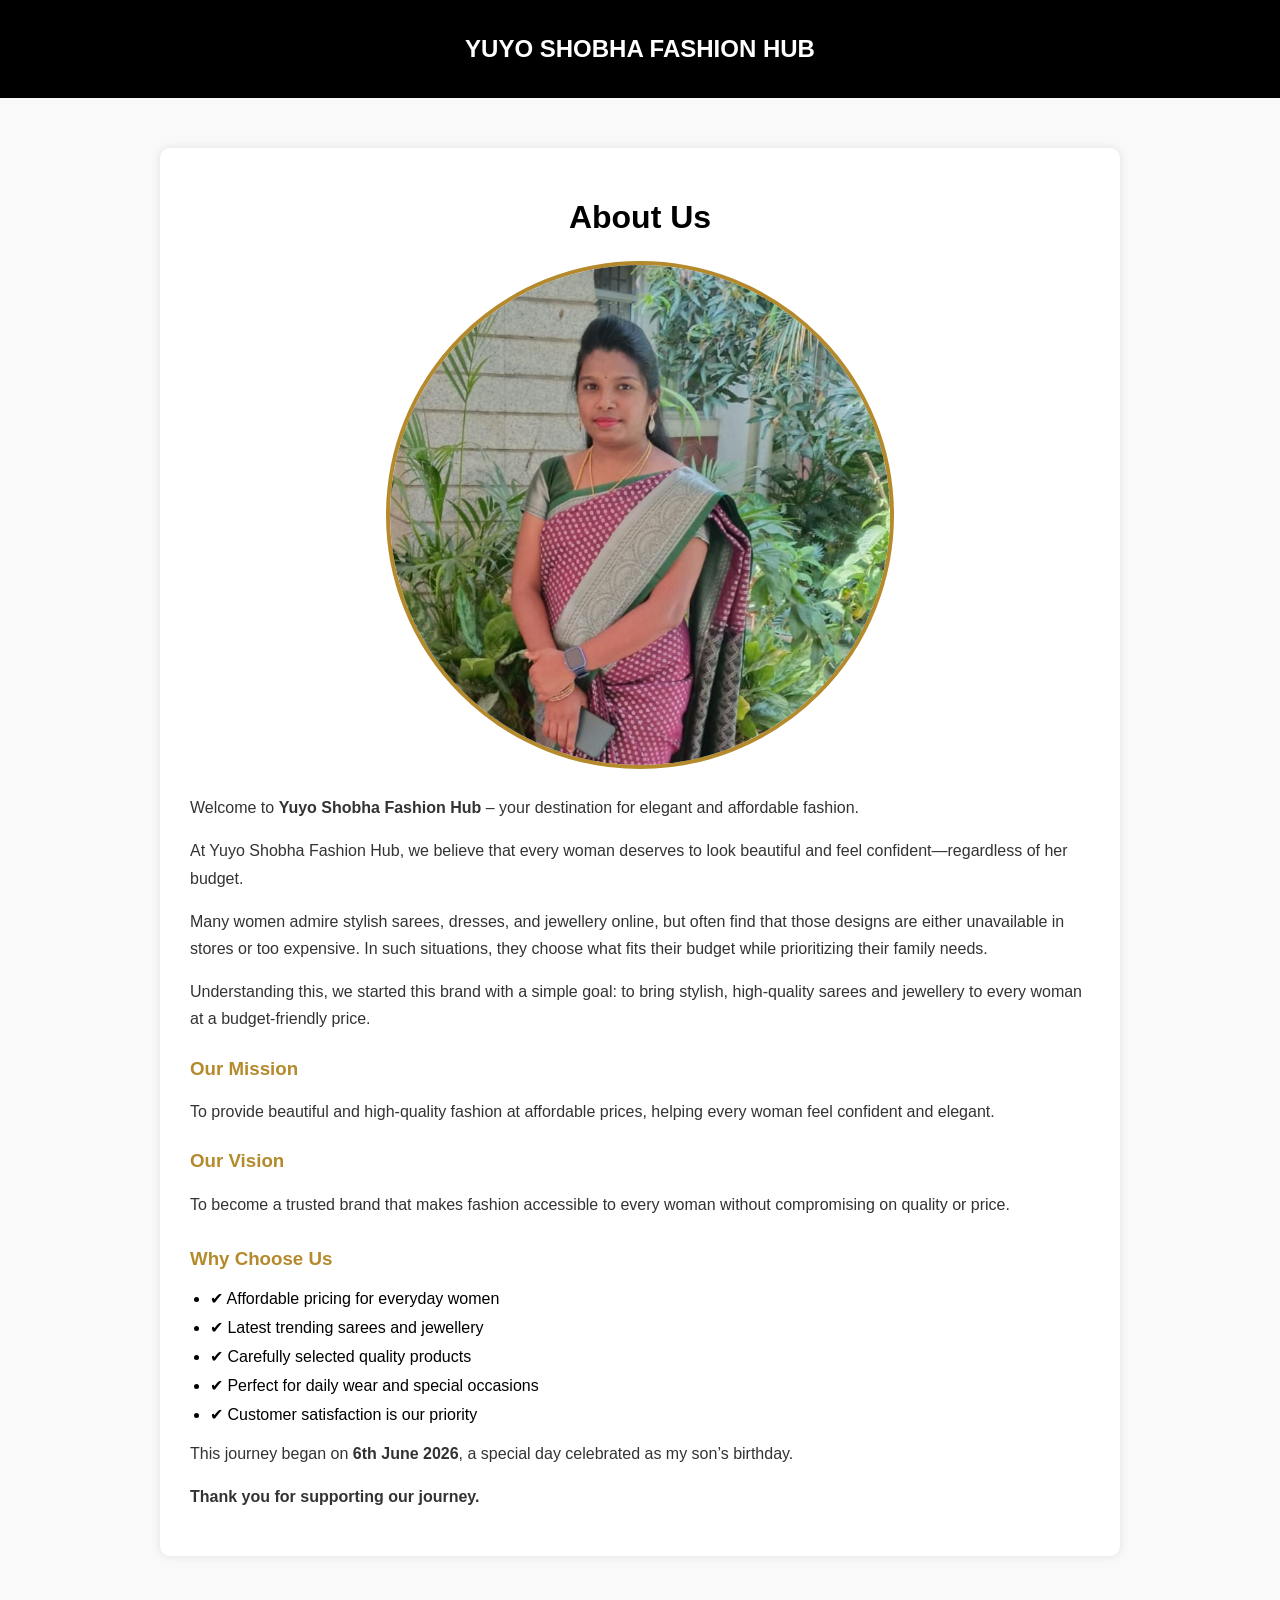
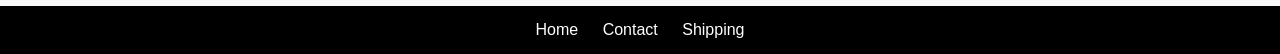
<file: about.html>
<!DOCTYPE html>
<html lang="en">
<head>
    <meta charset="UTF-8">
    <title>About Us - YUYO SHOBHA FASHION HUB</title>

    <style>
        body {
            font-family: Arial, sans-serif;
            margin: 0;
            background: #f9f9f9;
        }

        .header {
            background: black;
            color: white;
            padding: 15px;
            text-align: center;
        }

        .about-container {
            max-width: 900px;
            margin: 50px auto;
            background: white;
            padding: 30px;
            border-radius: 10px;
            box-shadow: 0 0 10px rgba(0,0,0,0.1);
        }

        .about-container h1 {
            text-align: center;
            margin-bottom: 20px;
        }

        .about-container h3 {
            margin-top: 25px;
            color: #b48a2c;
        }

        .about-container p {
            line-height: 1.7;
            color: #333;
        }

        /* WHY CHOOSE US */
        .why-choose {
            margin-top: 30px;
        }

        .why-choose ul {
            padding-left: 20px;
        }

        .why-choose li {
            margin-bottom: 10px;
        }

        .footer {
            background: black;
            color: white;
            text-align: center;
            padding: 15px;
            margin-top: 40px;
        }

        .footer a {
            color: white;
            margin: 0 10px;
            text-decoration: none;
        }

        .footer a:hover {
            color: gold;
        }

         /* OWNER IMAGE CODE */
        
.owner-img {
    width: 500px;
    height: 500px;
    object-fit: cover;
    border-radius: 50%;
    display: block;
    margin: 25px auto;
    border: 4px solid #b48a2c;
}
    </style>
</head>

<body>

<div class="header">
    <h2>YUYO SHOBHA FASHION HUB</h2>
</div>

<div class="about-container">
    <h1>About Us</h1>
    <img src="images/owner.jpg" alt="Founder" class="owner-img">

    <p>
        Welcome to <strong>Yuyo Shobha Fashion Hub</strong> – your destination for elegant and affordable fashion.
    </p>

    <p>
        At Yuyo Shobha Fashion Hub, we believe that every woman deserves to look beautiful and feel confident—regardless of her budget.
    </p>

    <p>
        Many women admire stylish sarees, dresses, and jewellery online, but often find that those designs are either unavailable in stores or too expensive. In such situations, they choose what fits their budget while prioritizing their family needs.
    </p>

    <p>
        Understanding this, we started this brand with a simple goal: to bring stylish, high-quality sarees and jewellery to every woman at a budget-friendly price.
    </p>

    <h3>Our Mission</h3>
    <p>
        To provide beautiful and high-quality fashion at affordable prices, helping every woman feel confident and elegant.
    </p>

    <h3>Our Vision</h3>
    <p>
        To become a trusted brand that makes fashion accessible to every woman without compromising on quality or price.
    </p>

    <!-- WHY CHOOSE US -->
    <div class="why-choose">
        <h3>Why Choose Us</h3>
        <ul>
            <li>✔ Affordable pricing for everyday women</li>
            <li>✔ Latest trending sarees and jewellery</li>
            <li>✔ Carefully selected quality products</li>
            <li>✔ Perfect for daily wear and special occasions</li>
            <li>✔ Customer satisfaction is our priority</li>
        </ul>
    </div>

    <p>
        This journey began on <strong>6th June 2026</strong>, a special day celebrated as my son’s birthday.
    </p>

    <p><strong>Thank you for supporting our journey.</strong></p>
</div>

<div class="footer">
    <a href="index.html">Home</a>
    <a href="contact.html">Contact</a>
    <a href="shipping.html">Shipping</a>
</div>

</body>
</html>
</file>
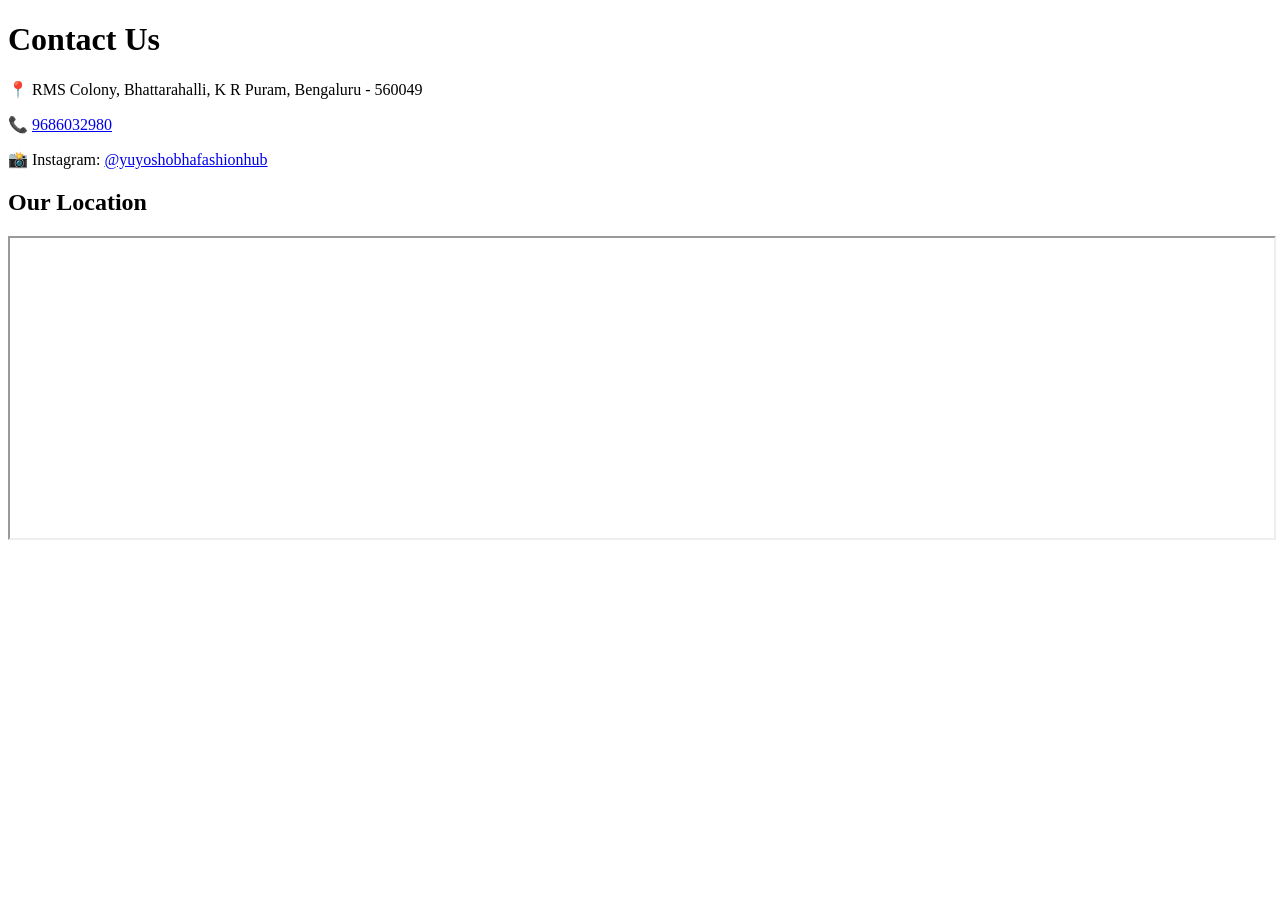
<file: contact.html>
<!DOCTYPE html>
<html>
<head>
    <title>Contact Us</title>
</head>

<body>

<h1>Contact Us</h1>

<div class="contact-box">
    <p>📍 RMS Colony, Bhattarahalli, K R Puram, Bengaluru - 560049</p>

    <p>📞 <a href="tel:9686032980">9686032980</a></p>

    <p>📸 Instagram:
        <a href="https://instagram.com/yuyoshobhafashionhub" target="_blank">
            @yuyoshobhafashionhub
        </a>
    </p>
</div>

<h2>Our Location</h2>

<iframe 
    src="https://maps.google.com/maps?q=RMS%20Colony%20Bhattarahalli%20KR%20Puram%20Bangalore%20560049&output=embed" 
    width="100%" 
    height="300">
</iframe>

</body>
</html>
</file>
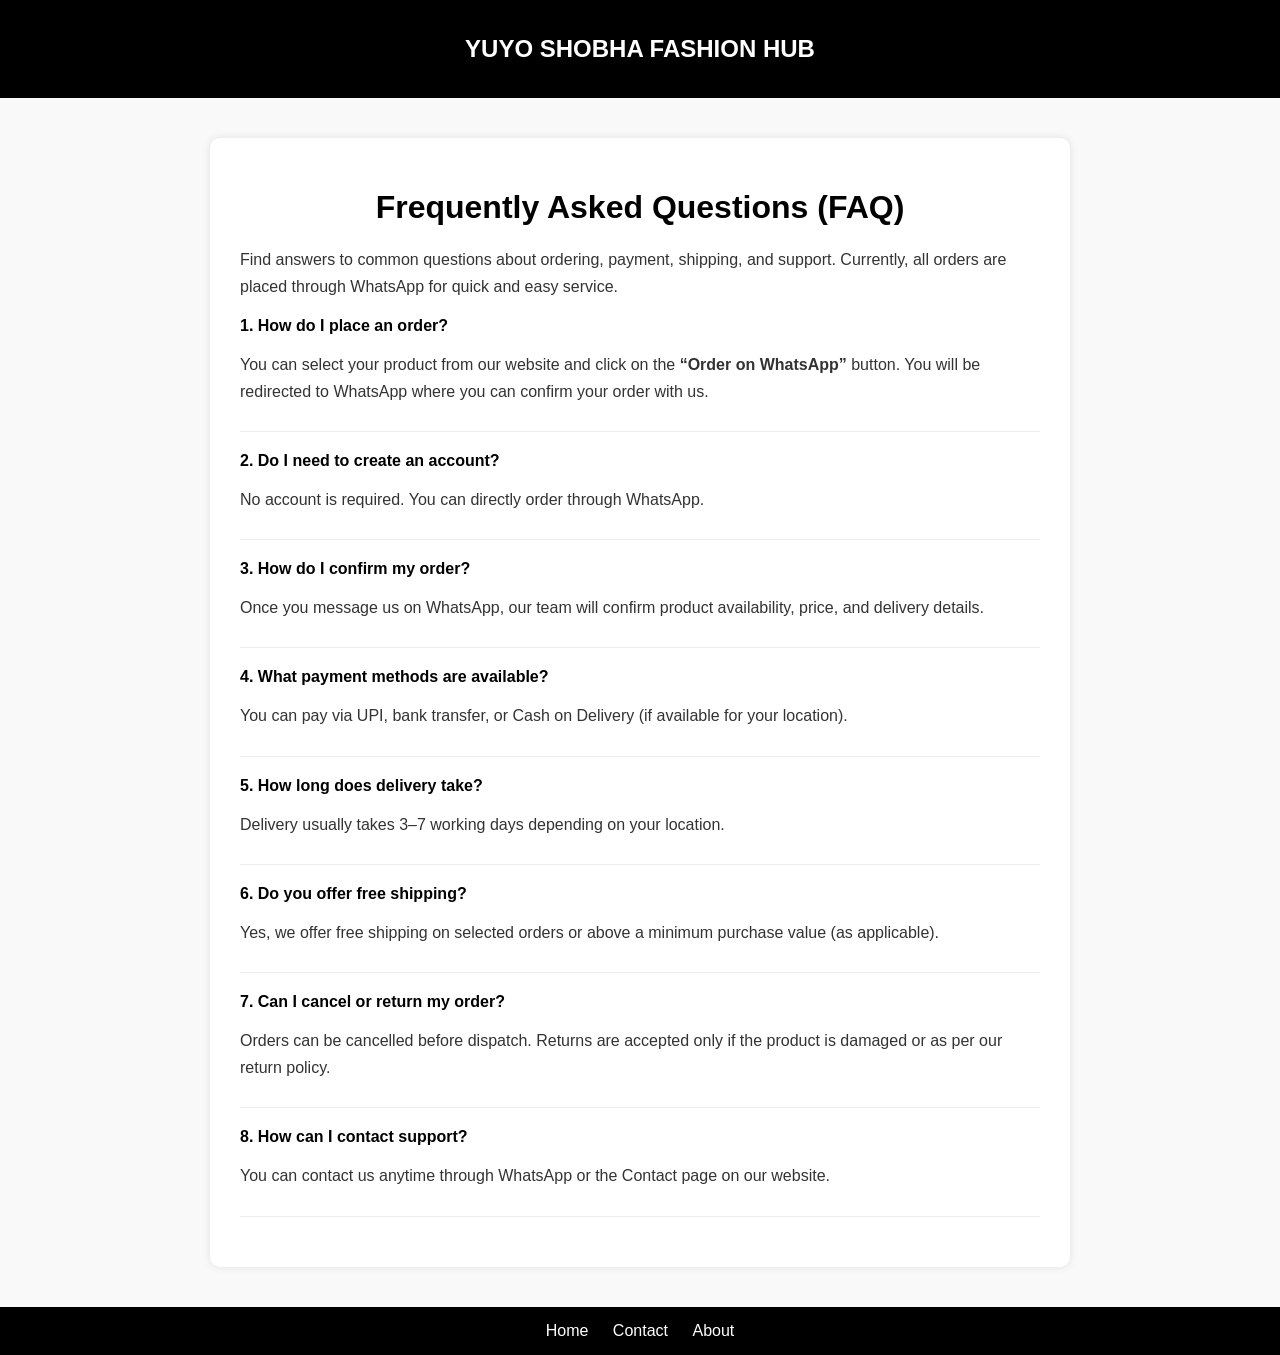
<file: faq.html>
<!DOCTYPE html>
<html lang="en">
<head>
    <meta charset="UTF-8">
    <title>FAQ - YUYO SHOBHA FASHION HUB</title>

    <style>
        body {
            font-family: Arial, sans-serif;
            margin: 0;
            background: #f9f9f9;
        }

        /* HEADER */
        .header {
            background: black;
            color: white;
            text-align: center;
            padding: 15px;
        }

        /* CONTENT */
        .container {
            max-width: 800px;
            margin: 40px auto;
            background: white;
            padding: 30px;
            border-radius: 10px;
            box-shadow: 0 0 10px rgba(0,0,0,0.1);
        }

        h1 {
            text-align: center;
            margin-bottom: 20px;
        }

        p {
            line-height: 1.7;
            color: #333;
        }

        .faq-item {
            margin-bottom: 20px;
            padding-bottom: 10px;
            border-bottom: 1px solid #eee;
        }

        .question {
            font-weight: bold;
            margin-bottom: 5px;
        }

        /* FOOTER */
        .footer {
            background: black;
            color: white;
            text-align: center;
            padding: 15px;
            margin-top: 40px;
        }

        .footer a {
            color: white;
            margin: 0 10px;
            text-decoration: none;
        }

        .footer a:hover {
            color: gold;
        }
    </style>
</head>

<body>

<!-- HEADER -->
<div class="header">
    <h2>YUYO SHOBHA FASHION HUB</h2>
</div>

<!-- FAQ CONTENT -->
<div class="container">

    <h1>Frequently Asked Questions (FAQ)</h1>

    <p>
        Find answers to common questions about ordering, payment, shipping, and support.  
        Currently, all orders are placed through WhatsApp for quick and easy service.
    </p>

    <div class="faq-item">
        <div class="question">1. How do I place an order?</div>
        <p>
            You can select your product from our website and click on the <b>“Order on WhatsApp”</b> button. 
            You will be redirected to WhatsApp where you can confirm your order with us.
        </p>
    </div>

    <div class="faq-item">
        <div class="question">2. Do I need to create an account?</div>
        <p>
            No account is required. You can directly order through WhatsApp.
        </p>
    </div>

    <div class="faq-item">
        <div class="question">3. How do I confirm my order?</div>
        <p>
            Once you message us on WhatsApp, our team will confirm product availability, price, and delivery details.
        </p>
    </div>

    <div class="faq-item">
        <div class="question">4. What payment methods are available?</div>
        <p>
            You can pay via UPI, bank transfer, or Cash on Delivery (if available for your location).
        </p>
    </div>

    <div class="faq-item">
        <div class="question">5. How long does delivery take?</div>
        <p>
            Delivery usually takes 3–7 working days depending on your location.
        </p>
    </div>

    <div class="faq-item">
        <div class="question">6. Do you offer free shipping?</div>
        <p>
            Yes, we offer free shipping on selected orders or above a minimum purchase value (as applicable).
        </p>
    </div>

    <div class="faq-item">
        <div class="question">7. Can I cancel or return my order?</div>
        <p>
            Orders can be cancelled before dispatch. Returns are accepted only if the product is damaged or as per our return policy.
        </p>
    </div>

    <div class="faq-item">
        <div class="question">8. How can I contact support?</div>
        <p>
            You can contact us anytime through WhatsApp or the Contact page on our website.
        </p>
    </div>

</div>

<!-- FOOTER -->
<div class="footer">
    <a href="index.html">Home</a>
    <a href="contact.html">Contact</a>
    <a href="about.html">About</a>
</div>

</body>
</html>
</file>
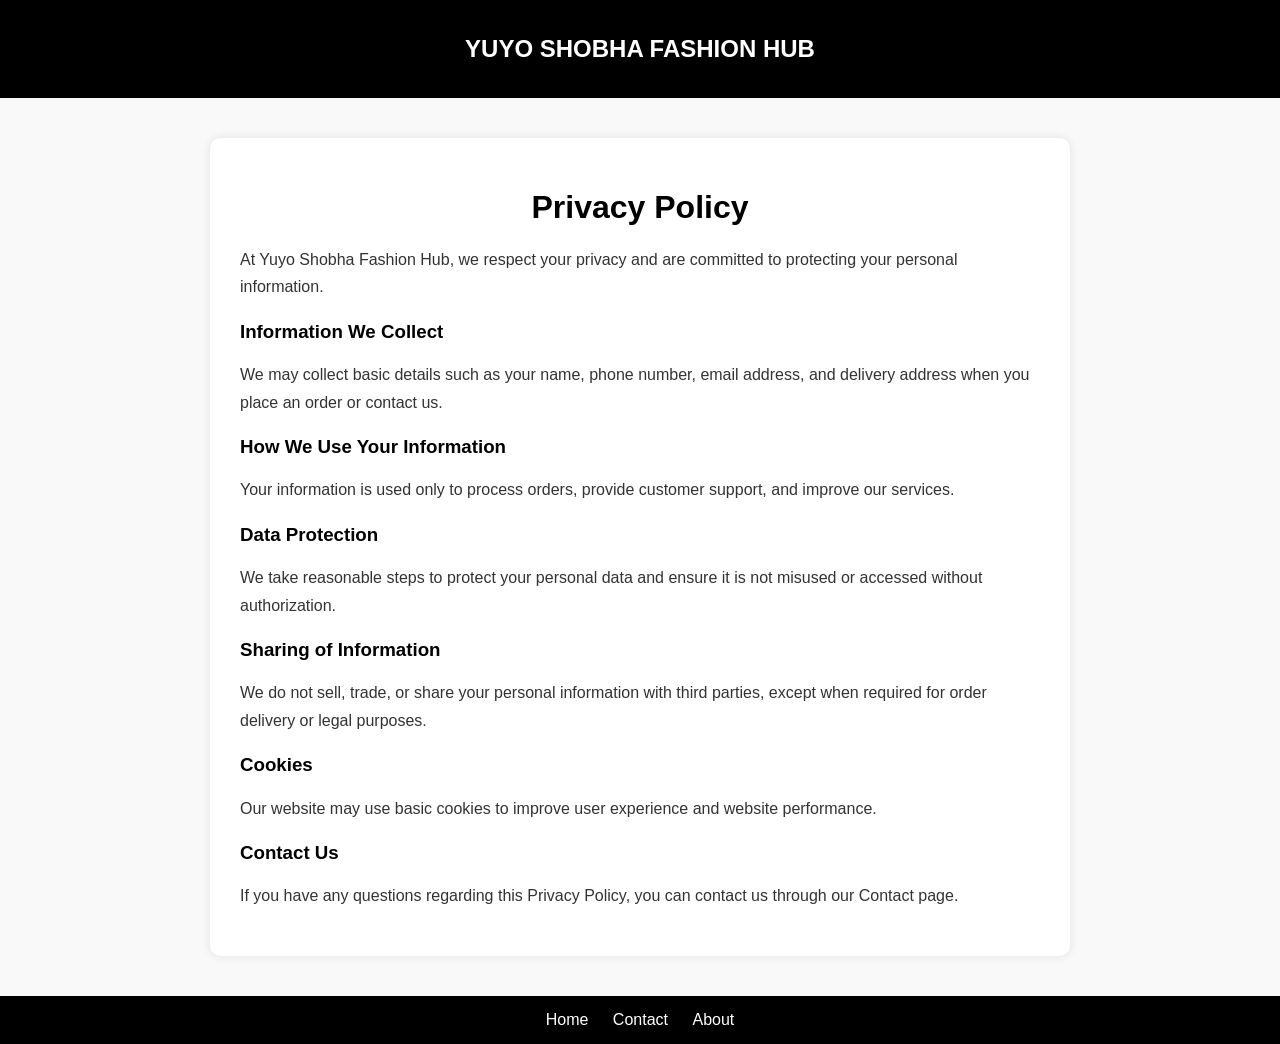
<file: privacy.html>
<!DOCTYPE html>
<html lang="en">
<head>
    <meta charset="UTF-8">
    <title>Privacy Policy - YUYO SHOBHA FASHION HUB</title>

    <style>
        body {
            font-family: Arial, sans-serif;
            margin: 0;
            background: #f9f9f9;
        }

        /* HEADER */
        .header {
            background: black;
            color: white;
            text-align: center;
            padding: 15px;
        }

        /* CONTENT */
        .container {
            max-width: 800px;
            margin: 40px auto;
            background: white;
            padding: 30px;
            border-radius: 10px;
            box-shadow: 0 0 10px rgba(0,0,0,0.1);
        }

        h1 {
            text-align: center;
            margin-bottom: 20px;
        }

        h3 {
            margin-top: 20px;
        }

        p {
            line-height: 1.7;
            color: #333;
        }

        /* FOOTER */
        .footer {
            background: black;
            color: white;
            text-align: center;
            padding: 15px;
            margin-top: 40px;
        }

        .footer a {
            color: white;
            margin: 0 10px;
            text-decoration: none;
        }

        .footer a:hover {
            color: gold;
        }
    </style>
</head>

<body>

<!-- HEADER -->
<div class="header">
    <h2>YUYO SHOBHA FASHION HUB</h2>
</div>

<!-- PRIVACY CONTENT -->
<div class="container">

    <h1>Privacy Policy</h1>

    <p>
        At Yuyo Shobha Fashion Hub, we respect your privacy and are committed to protecting your personal information.
    </p>

    <h3>Information We Collect</h3>
    <p>
        We may collect basic details such as your name, phone number, email address, and delivery address when you place an order or contact us.
    </p>

    <h3>How We Use Your Information</h3>
    <p>
        Your information is used only to process orders, provide customer support, and improve our services.
    </p>

    <h3>Data Protection</h3>
    <p>
        We take reasonable steps to protect your personal data and ensure it is not misused or accessed without authorization.
    </p>

    <h3>Sharing of Information</h3>
    <p>
        We do not sell, trade, or share your personal information with third parties, except when required for order delivery or legal purposes.
    </p>

    <h3>Cookies</h3>
    <p>
        Our website may use basic cookies to improve user experience and website performance.
    </p>

    <h3>Contact Us</h3>
    <p>
        If you have any questions regarding this Privacy Policy, you can contact us through our Contact page.
    </p>

</div>

<!-- FOOTER -->
<div class="footer">
    <a href="index.html">Home</a>
    <a href="contact.html">Contact</a>
    <a href="about.html">About</a>
</div>

</body>
</html>
</file>
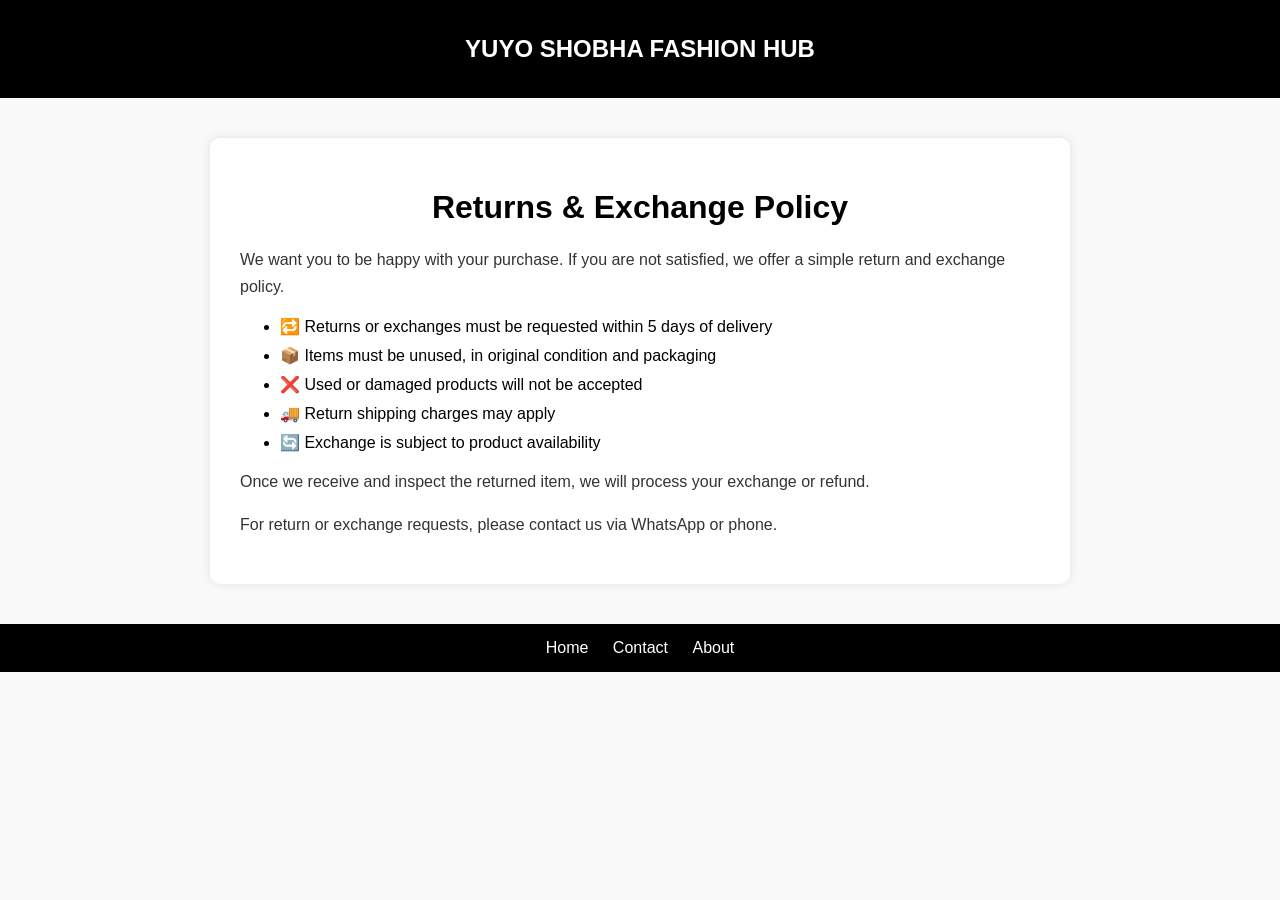
<file: returns.html>
<!DOCTYPE html>
<html lang="en">
<head>
    <meta charset="UTF-8">
    <title>Returns & Exchange - YUYO SHOBHA FASHION HUB</title>

    <style>
        body {
            font-family: Arial, sans-serif;
            margin: 0;
            background: #f9f9f9;
        }

        /* HEADER */
        .header {
            background: black;
            color: white;
            text-align: center;
            padding: 15px;
        }

        /* CONTENT */
        .container {
            max-width: 800px;
            margin: 40px auto;
            background: white;
            padding: 30px;
            border-radius: 10px;
            box-shadow: 0 0 10px rgba(0,0,0,0.1);
        }

        h1 {
            text-align: center;
            margin-bottom: 20px;
        }

        p {
            line-height: 1.7;
            color: #333;
        }

        ul {
            margin-top: 15px;
        }

        li {
            margin-bottom: 10px;
        }

        /* FOOTER */
        .footer {
            background: black;
            color: white;
            text-align: center;
            padding: 15px;
            margin-top: 40px;
        }

        .footer a {
            color: white;
            margin: 0 10px;
            text-decoration: none;
        }

        .footer a:hover {
            color: gold;
        }
    </style>
</head>

<body>

<!-- HEADER -->
<div class="header">
    <h2>YUYO SHOBHA FASHION HUB</h2>
</div>

<!-- RETURNS CONTENT -->
<div class="container">

    <h1>Returns & Exchange Policy</h1>

    <p>
        We want you to be happy with your purchase. If you are not satisfied, we offer a simple return and exchange policy.
    </p>

    <ul>
        <li>🔁 Returns or exchanges must be requested within 5 days of delivery</li>
        <li>📦 Items must be unused, in original condition and packaging</li>
        <li>❌ Used or damaged products will not be accepted</li>
        <li>🚚 Return shipping charges may apply</li>
        <li>🔄 Exchange is subject to product availability</li>
    </ul>

    <p>
        Once we receive and inspect the returned item, we will process your exchange or refund.
    </p>

    <p>
        For return or exchange requests, please contact us via WhatsApp or phone.
    </p>

</div>

<!-- FOOTER -->
<div class="footer">
    <a href="index.html">Home</a>
    <a href="contact.html">Contact</a>
    <a href="about.html">About</a>
</div>

</body>
</html>
</file>
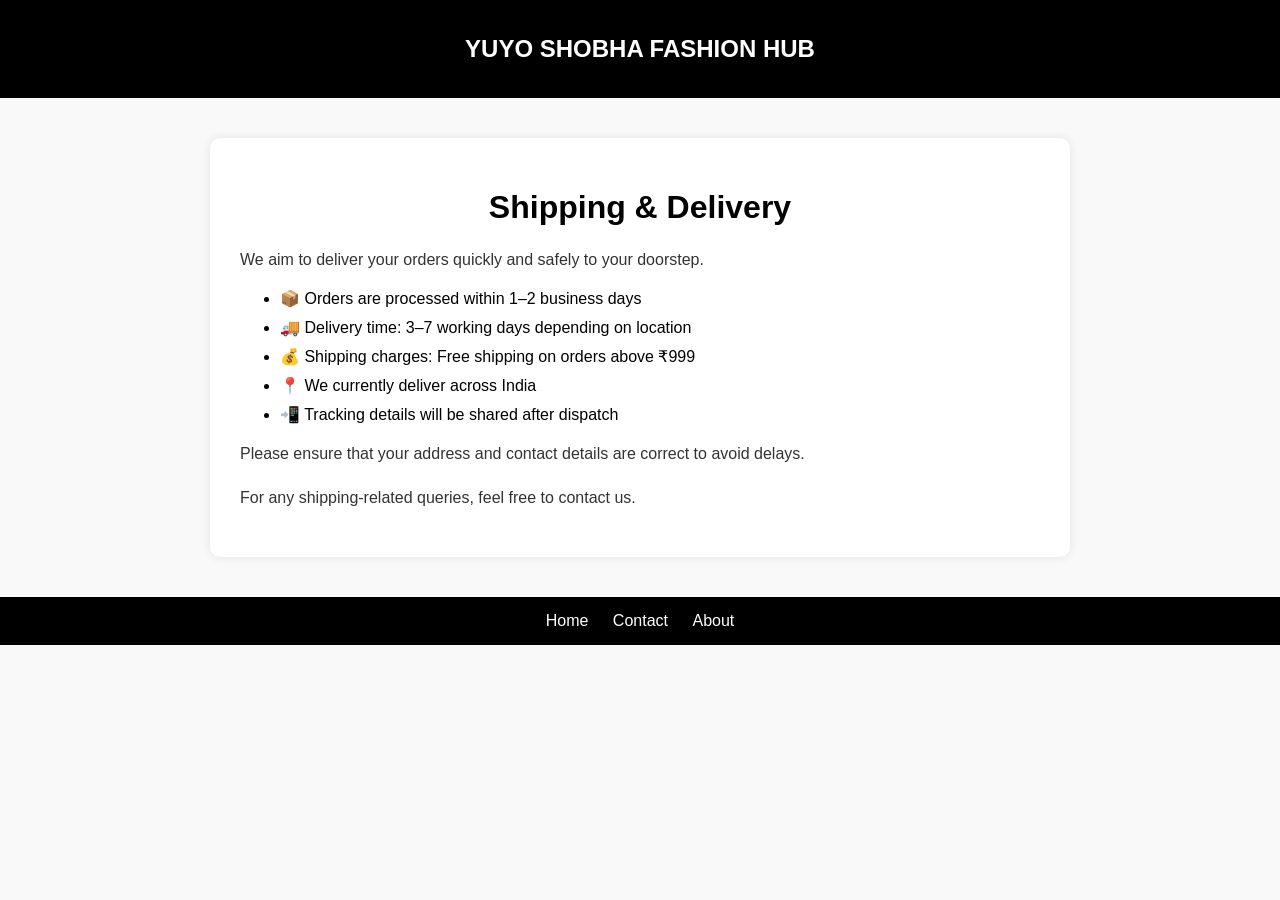
<file: shipping.html>
<!DOCTYPE html>
<html lang="en">
<head>
    <meta charset="UTF-8">
    <title>Shipping & Delivery - YUYO SHOBHA FASHION HUB</title>

    <style>
        body {
            font-family: Arial, sans-serif;
            margin: 0;
            background: #f9f9f9;
        }

        /* HEADER */
        .header {
            background: black;
            color: white;
            text-align: center;
            padding: 15px;
        }

        /* CONTENT */
        .container {
            max-width: 800px;
            margin: 40px auto;
            background: white;
            padding: 30px;
            border-radius: 10px;
            box-shadow: 0 0 10px rgba(0,0,0,0.1);
        }

        h1 {
            text-align: center;
            margin-bottom: 20px;
        }

        p {
            line-height: 1.7;
            color: #333;
        }

        ul {
            margin-top: 15px;
        }

        li {
            margin-bottom: 10px;
        }

        /* FOOTER */
        .footer {
            background: black;
            color: white;
            text-align: center;
            padding: 15px;
            margin-top: 40px;
        }

        .footer a {
            color: white;
            margin: 0 10px;
            text-decoration: none;
        }

        .footer a:hover {
            color: gold;
        }
    </style>
</head>

<body>

<!-- HEADER -->
<div class="header">
    <h2>YUYO SHOBHA FASHION HUB</h2>
</div>

<!-- SHIPPING CONTENT -->
<div class="container">

    <h1>Shipping & Delivery</h1>

    <p>
        We aim to deliver your orders quickly and safely to your doorstep.
    </p>

    <ul>
        <li>📦 Orders are processed within 1–2 business days</li>
        <li>🚚 Delivery time: 3–7 working days depending on location</li>
        <li>💰 Shipping charges: Free shipping on orders above ₹999</li>
        <li>📍 We currently deliver across India</li>
        <li>📲 Tracking details will be shared after dispatch</li>
    </ul>

    <p>
        Please ensure that your address and contact details are correct to avoid delays.
    </p>

    <p>
        For any shipping-related queries, feel free to contact us.
    </p>

</div>

<!-- FOOTER -->
<div class="footer">
    <a href="index.html">Home</a>
    <a href="contact.html">Contact</a>
    <a href="about.html">About</a>
</div>

</body>
</html>
</file>
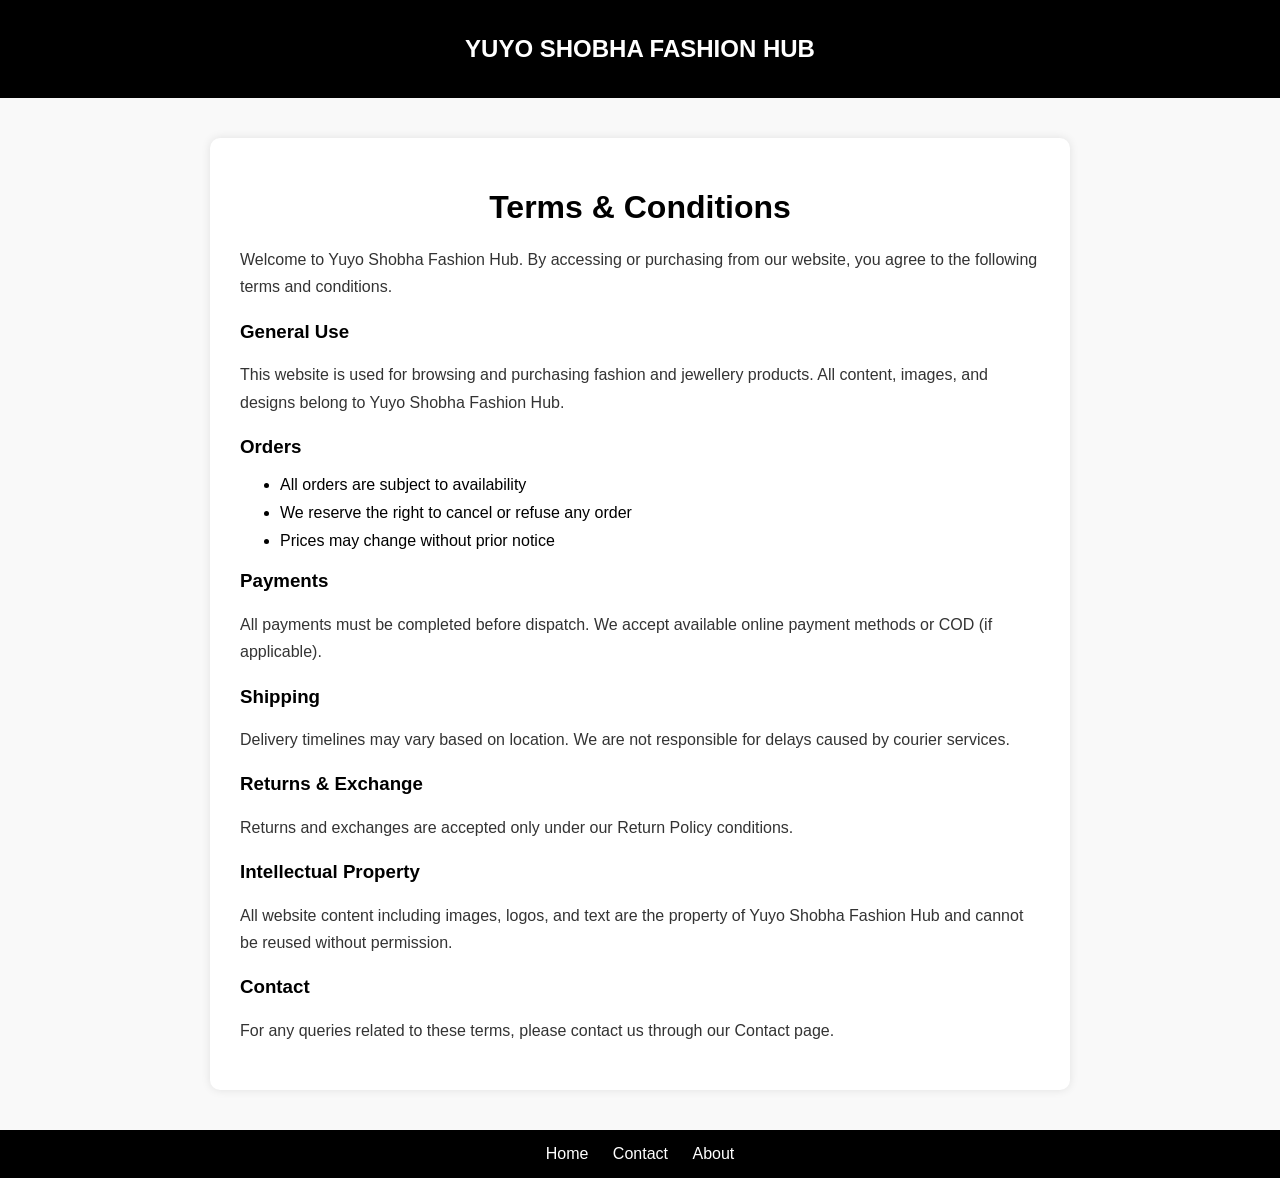
<file: terms.html>
<!DOCTYPE html>
<html lang="en">
<head>
    <meta charset="UTF-8">
    <title>Terms & Conditions - YUYO SHOBHA FASHION HUB</title>

    <style>
        body {
            font-family: Arial, sans-serif;
            margin: 0;
            background: #f9f9f9;
        }

        /* HEADER */
        .header {
            background: black;
            color: white;
            text-align: center;
            padding: 15px;
        }

        /* CONTENT */
        .container {
            max-width: 800px;
            margin: 40px auto;
            background: white;
            padding: 30px;
            border-radius: 10px;
            box-shadow: 0 0 10px rgba(0,0,0,0.1);
        }

        h1 {
            text-align: center;
            margin-bottom: 20px;
        }

        h3 {
            margin-top: 20px;
        }

        p {
            line-height: 1.7;
            color: #333;
        }

        ul {
            margin-top: 10px;
        }

        li {
            margin-bottom: 10px;
        }

        /* FOOTER */
        .footer {
            background: black;
            color: white;
            text-align: center;
            padding: 15px;
            margin-top: 40px;
        }

        .footer a {
            color: white;
            margin: 0 10px;
            text-decoration: none;
        }

        .footer a:hover {
            color: gold;
        }
    </style>
</head>

<body>

<!-- HEADER -->
<div class="header">
    <h2>YUYO SHOBHA FASHION HUB</h2>
</div>

<!-- TERMS CONTENT -->
<div class="container">

    <h1>Terms & Conditions</h1>

    <p>
        Welcome to Yuyo Shobha Fashion Hub. By accessing or purchasing from our website, you agree to the following terms and conditions.
    </p>

    <h3>General Use</h3>
    <p>
        This website is used for browsing and purchasing fashion and jewellery products. All content, images, and designs belong to Yuyo Shobha Fashion Hub.
    </p>

    <h3>Orders</h3>
    <ul>
        <li>All orders are subject to availability</li>
        <li>We reserve the right to cancel or refuse any order</li>
        <li>Prices may change without prior notice</li>
    </ul>

    <h3>Payments</h3>
    <p>
        All payments must be completed before dispatch. We accept available online payment methods or COD (if applicable).
    </p>

    <h3>Shipping</h3>
    <p>
        Delivery timelines may vary based on location. We are not responsible for delays caused by courier services.
    </p>

    <h3>Returns & Exchange</h3>
    <p>
        Returns and exchanges are accepted only under our Return Policy conditions.
    </p>

    <h3>Intellectual Property</h3>
    <p>
        All website content including images, logos, and text are the property of Yuyo Shobha Fashion Hub and cannot be reused without permission.
    </p>

    <h3>Contact</h3>
    <p>
        For any queries related to these terms, please contact us through our Contact page.
    </p>

</div>

<!-- FOOTER -->
<div class="footer">
    <a href="index.html">Home</a>
    <a href="contact.html">Contact</a>
    <a href="about.html">About</a>
</div>

</body>
</html>
</file>
